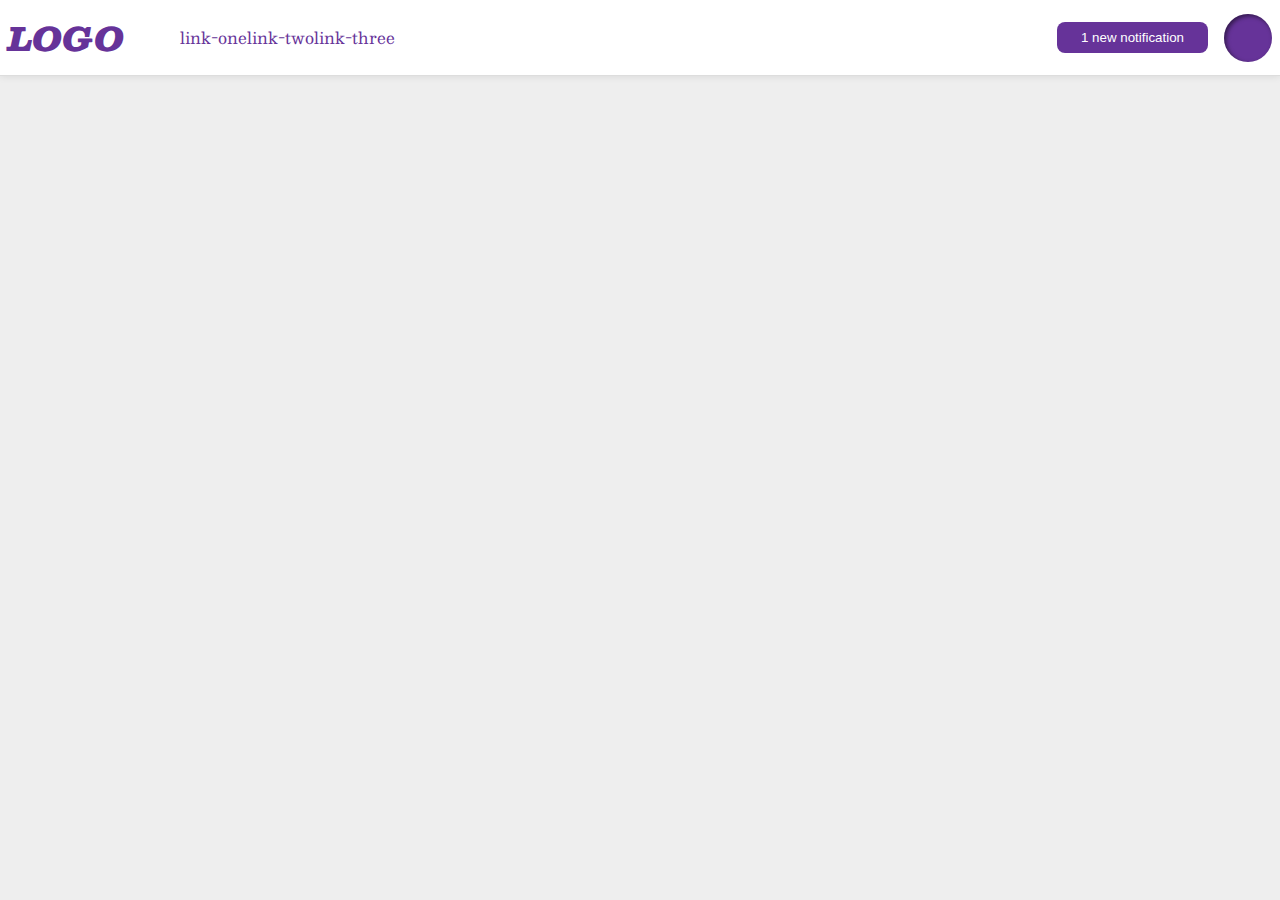
<file: foundations/flex/03-flex-header-2/index.html>
<!DOCTYPE html>
<html lang="en">
  <head>
    <meta charset="UTF-8">
    <meta http-equiv="X-UA-Compatible" content="IE=edge">
    <meta name="viewport" content="width=device-width, initial-scale=1.0">
    <title>Flex Header 2</title>
    <link rel="stylesheet" href="style.css">
  </head>
  <body>
    <div class="header">
      <div class="left-section">
        <div class="logo">
          LOGO
        </div>
        <ul class="links">
          <li><a href="https://google.com">link-one</a></li>
          <li><a href="https://google.com">link-two</a></li>
          <li><a href="https://google.com">link-three</a></li>
        </ul>
      </div>
    <div class="right-section">
        <button class="notifications">
          1 new notification
        </button>
        <div class="profile-image"></div>
      </div>
    </div>  
  </body>
</html>
</file>
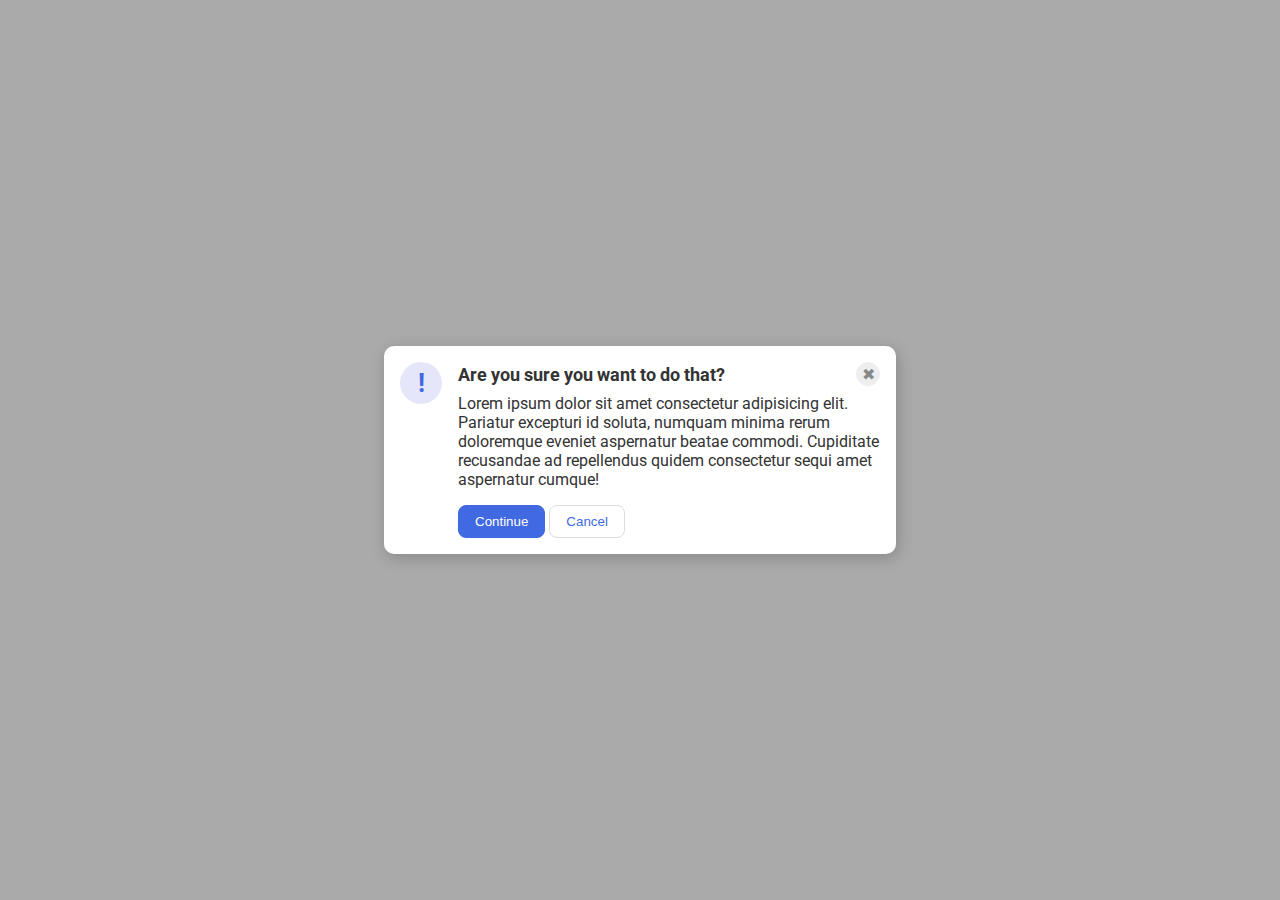
<file: foundations/flex/05-flex-modal/index.html>
<!DOCTYPE html>
<html lang="en">
  <head>
    <meta charset="UTF-8">
    <meta http-equiv="X-UA-Compatible" content="IE=edge">
    <meta name="viewport" content="width=device-width, initial-scale=1.0">
    <link rel="stylesheet" href="style.css">
    <title>Modal</title>
  </head>
  <body>
    <div class="modal">
      <div class="icon">!</div>
      <div class="container">
        <div class="header">Are you sure you want to do that?
        <button class="close-button">✖</button></div>
        <div class="text">Lorem ipsum dolor sit amet consectetur adipisicing elit. Pariatur excepturi id soluta, numquam minima rerum doloremque eveniet aspernatur beatae commodi. Cupiditate recusandae ad repellendus quidem consectetur sequi amet aspernatur cumque!</div>
        <button class="continue">Continue</button>
        <button class="cancel">Cancel</button>
      </div>  
    </div>
  </body>
</html>
</file>
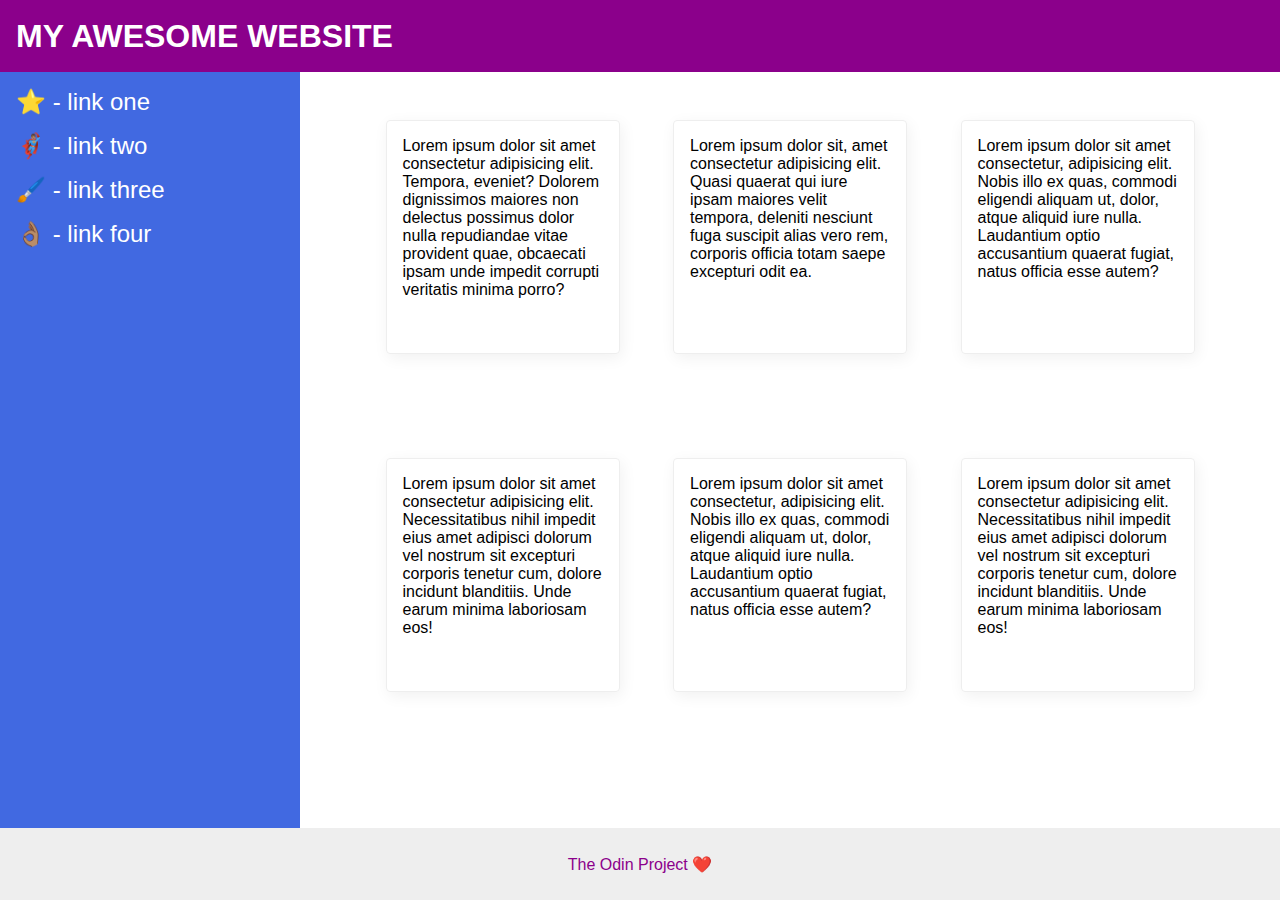
<file: foundations/flex/07-flex-layout-2/index.html>
<!DOCTYPE html>
<html lang="en">
  <head>
    <meta charset="UTF-8">
    <meta http-equiv="X-UA-Compatible" content="IE=edge">
    <meta name="viewport" content="width=device-width, initial-scale=1.0">
    <title>The Holy Grail</title>
    <link rel="stylesheet" href="style.css">
  </head>
  <body>
    <div class="header">
      MY AWESOME WEBSITE
    </div>
    <div class="linksandcards">
      <div class="sidebar">
        <ul>
          <li><a href="#">⭐ - link one</a></li>
          <li><a href="#">🦸🏽‍♂️ - link two</a></li>
          <li><a href="#">🖌️ - link three</a></li>
          <li><a href="#">👌🏽 - link four</a></li>
        </ul>
      </div>
      <div class="cards">
        <div class="card">Lorem ipsum dolor sit amet consectetur adipisicing elit. Tempora, eveniet? Dolorem dignissimos maiores non delectus possimus dolor nulla repudiandae vitae provident quae, obcaecati ipsam unde impedit corrupti veritatis minima porro?</div>
        <div class="card">Lorem ipsum dolor sit, amet consectetur adipisicing elit. Quasi quaerat qui iure ipsam maiores velit tempora, deleniti nesciunt fuga suscipit alias vero rem, corporis officia totam saepe excepturi odit ea.</div>
        <div class="card">Lorem ipsum dolor sit amet consectetur, adipisicing elit. Nobis illo ex quas, commodi eligendi aliquam ut, dolor, atque aliquid iure nulla. Laudantium optio accusantium quaerat fugiat, natus officia esse autem?</div>
        <div class="card">Lorem ipsum dolor sit amet consectetur adipisicing elit. Necessitatibus nihil impedit eius amet adipisci dolorum vel nostrum sit excepturi corporis tenetur cum, dolore incidunt blanditiis. Unde earum minima laboriosam eos!</div>
        <div class="card">Lorem ipsum dolor sit amet consectetur, adipisicing elit. Nobis illo ex quas, commodi eligendi aliquam ut, dolor, atque aliquid iure nulla. Laudantium optio accusantium quaerat fugiat, natus officia esse autem?</div>
        <div class="card">Lorem ipsum dolor sit amet consectetur adipisicing elit. Necessitatibus nihil impedit eius amet adipisci dolorum vel nostrum sit excepturi corporis tenetur cum, dolore incidunt blanditiis. Unde earum minima laboriosam eos!</div>
      </div>
    </div>
    <div class="footer">
      The Odin Project ❤️
    </div>
  </body>
</html>
</file>
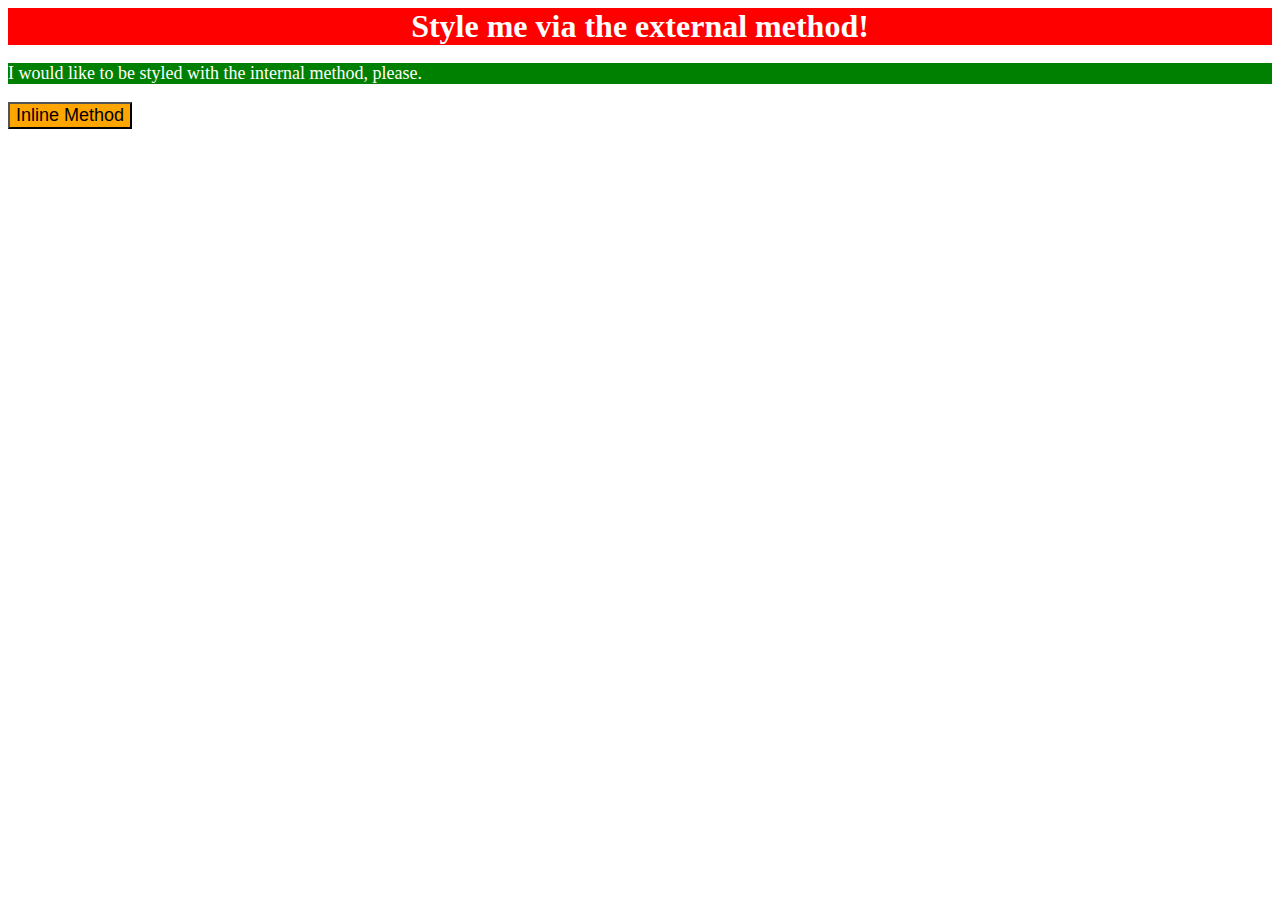
<file: foundations/intro-to-css/01-css-methods/index.html>
<!DOCTYPE html>
<html lang="en">
  <head>
    <meta charset="UTF-8">
    <meta http-equiv="X-UA-Compatible" content="IE=edge">
    <meta name="viewport" content="width=device-width, initial-scale=1.0">
    <link rel="stylesheet" href="styles.css">
    <title>Methods for Adding CSS</title>
    <style>
      p {
        background-color: green;
        color: white;
        font-size: 18px;
      }
    </style>
  </head>
  <body>
    <div>Style me via the external method!</div>
    <p>I would like to be styled with the internal method, please.</p>
    <button style="background-color: orange; font-size: 18px;"">Inline Method</button>
  </body>
</html>
</file>
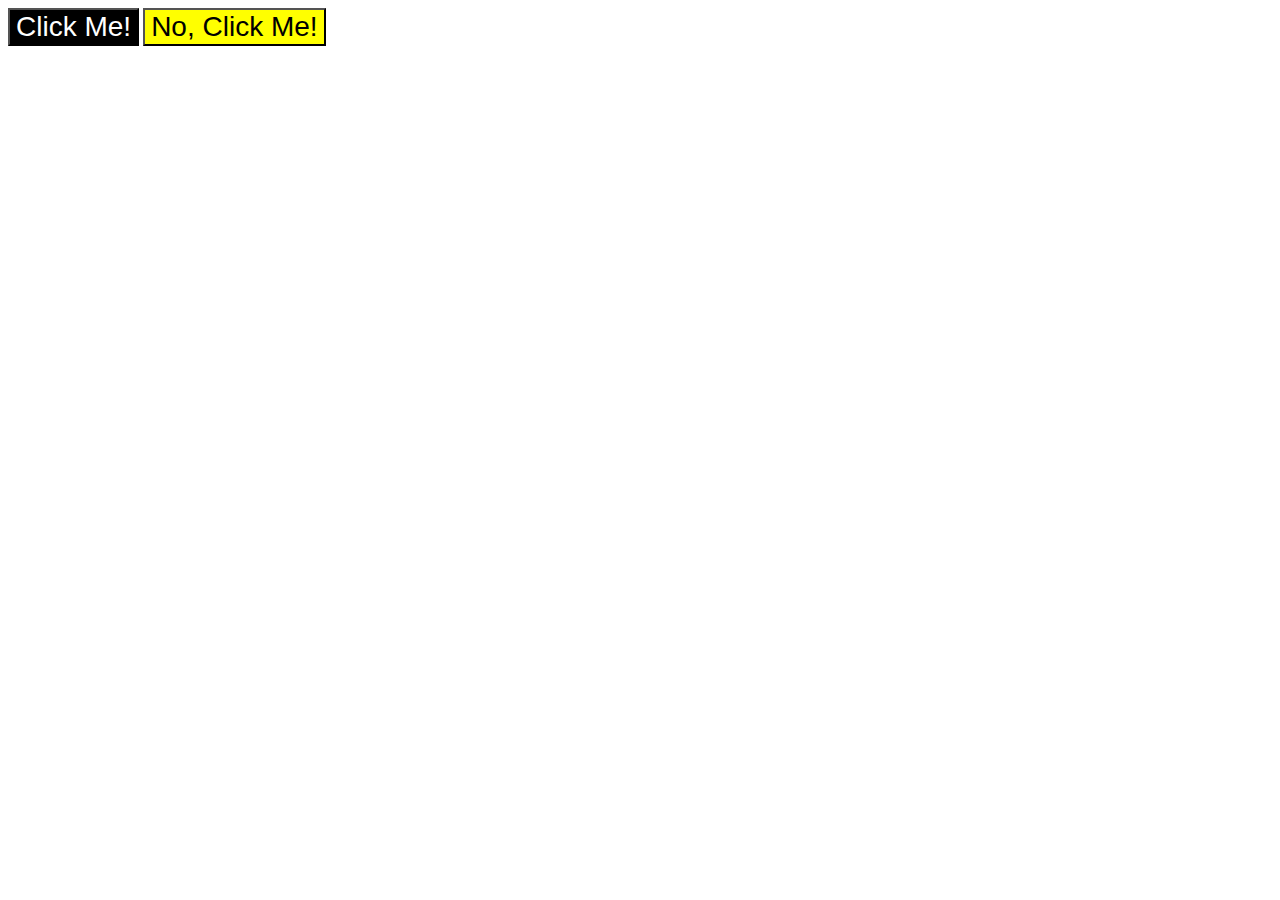
<file: foundations/intro-to-css/03-grouping-selectors/index.html>
<!DOCTYPE html>
<html lang="en">
  <head>
    <meta charset="UTF-8">
    <meta http-equiv="X-UA-Compatible" content="IE=edge">
    <meta name="viewport" content="width=device-width, initial-scale=1.0">
    <title>Grouping Selectors</title>
    <link rel="stylesheet" href="style.css">
  </head>
  <body>
    <button class="b1">Click Me!</button>
    <button class="b2">No, Click Me!</button>
  </body>
</html>
</file>
<file: foundations/flex/03-flex-header-2/style.css>
/* this is some magical font-importing.  
you'll learn about it later. */
@import url('https://fonts.googleapis.com/css2?family=Besley:ital,wght@0,400;1,900&display=swap');

body {
  margin: 0;
  background: #eee;
  font-family: Besley, serif;
}

.header {
  background: white;
  border-bottom: 1px solid #ddd;
  box-shadow: 0 0 8px rgba(0,0,0,.1);
  display: flex;
  justify-content: space-between;
  padding: 8px;
}

.left-section, .right-section {
  display: flex;
  align-items: center;
  gap: 16px;
}

.profile-image {
  background: rebeccapurple;
  box-shadow: inset 2px 2px 4px rgba(0,0,0,.5);
  border-radius: 50%;
  width: 48px;
  height: 48px;
}

.logo {
  color: rebeccapurple;
  font-size: 32px;
  font-weight: 900;
  font-style: italic;
}

button {
  border: none;
  border-radius: 8px;
  background: rebeccapurple;
  color: white;
  padding: 8px 24px;
}

a {
  /* this removes the line under our links */
  text-decoration: none;
  color: rebeccapurple;
}

ul {
  list-style-type: none;
  display: flex;
}
</file>
<file: foundations/flex/05-flex-modal/style.css>
@import url('https://fonts.googleapis.com/css2?family=Roboto:wght@400;700&display=swap');

html, body {
  height: 100%;
}

body {
  font-family: Roboto, sans-serif;
  margin: 0;
  background: #aaa;
  color: #333;
  /* I'll give you this one for free lol */
  display: flex;
  align-items: center;
  justify-content: center;
}

.modal {
  background: white;
  width: 480px;
  border-radius: 10px;
  box-shadow: 2px 4px 16px rgba(0,0,0,.2);
  display: flex;
  gap: 16px;
  padding: 16px;
}

.icon {
  color: royalblue;
  font-size: 26px;
  font-weight: 700;
  background: lavender;
  width: 42px;
  height: 42px;
  border-radius: 50%;
  display: flex;
  align-items: center;
  justify-content: center;
  flex-shrink: 0;
}

.close-button {
  background: #eee;
  border-radius: 50%;
  color: #888;
  font-weight: 400;
  font-size: 16px;
  height: 24px;
  width: 24px;
  display: flex;
  align-items: center;
  justify-content: center;
  border: 1px solid #eee;
  padding: 0;
}

button {
  cursor: pointer;
  padding: 8px 16px;
  border-radius: 8px;
}

button.continue {
  background: royalblue;
  border: 1px solid royalblue;
  color: white;
}

button.cancel {
  background: white;
  border: 1px solid #ddd;
  color: royalblue;
}

.header {
  display: flex;
  align-items: center;
  justify-content: space-between;
  font-size: 18px;
  font-weight: 700;
  margin-bottom: 8px;
}

.text {
  margin-bottom: 16px;
}
</file>
<file: foundations/flex/07-flex-layout-2/style.css>
body {
  font-family: -apple-system, BlinkMacSystemFont, 'Segoe UI', Roboto, Oxygen, Ubuntu, Cantarell, 'Open Sans', 'Helvetica Neue', sans-serif;
  margin: 0;
  min-height: 100vh;
  display: flex;
  flex-direction: column;
}

.header {
  height: 72px;
  background: darkmagenta;
  color: white;
  display: flex;
  align-items: center;
  justify-content: flex-start;
  padding-left: 16px;
  font-size: 32px;
  font-weight: 900;
}

.footer {
  height: 72px;
  background: #eee;
  color: darkmagenta;
  display: flex;
  align-items: center;
  justify-content: center;
}

.sidebar {
  width: 300px;
  background: royalblue;
  box-sizing: border-box;
  display: flex;
  justify-content: flex-start;
  flex: 0 0 300px;
}

.card {
  border: 1px solid #eee;
  box-shadow: 2px 4px 16px rgba(0,0,0,.06);
  border-radius: 4px;
  width: 200px;
  height: 200px;
  flex: 0 0 200px;
  padding: 16px;
}

.linksandcards {
  display: flex;
  flex-grow: 1;
}

.cards {
  display: flex;
  flex-direction: row;
  flex-wrap: wrap;
  gap: 16px;
  justify-content: space-evenly;
  padding: 48px;
}

ul {
  padding-left: 0;
  margin-left: 16px;
  list-style: none;
}

li {
  margin-bottom: 16px;
}

a {
  text-decoration: none;
  color: white;
  font-size: 24px;
}
</file>
<file: foundations/intro-to-css/01-css-methods/styles.css>
div {
    background-color: red;
    color: white;
    font-size: 32px;
    font-weight: bold;
    text-align: center;
}
</file>
<file: foundations/intro-to-css/03-grouping-selectors/style.css>
.b1,
.b2 {
    font-size: 28px;
    font-family: Helvetica,"Times New Roman",sans-serif;
}

.b1 {
    background-color: black;
    color: white;
}

.b2 {
    background-color: yellow;
}
</file>
